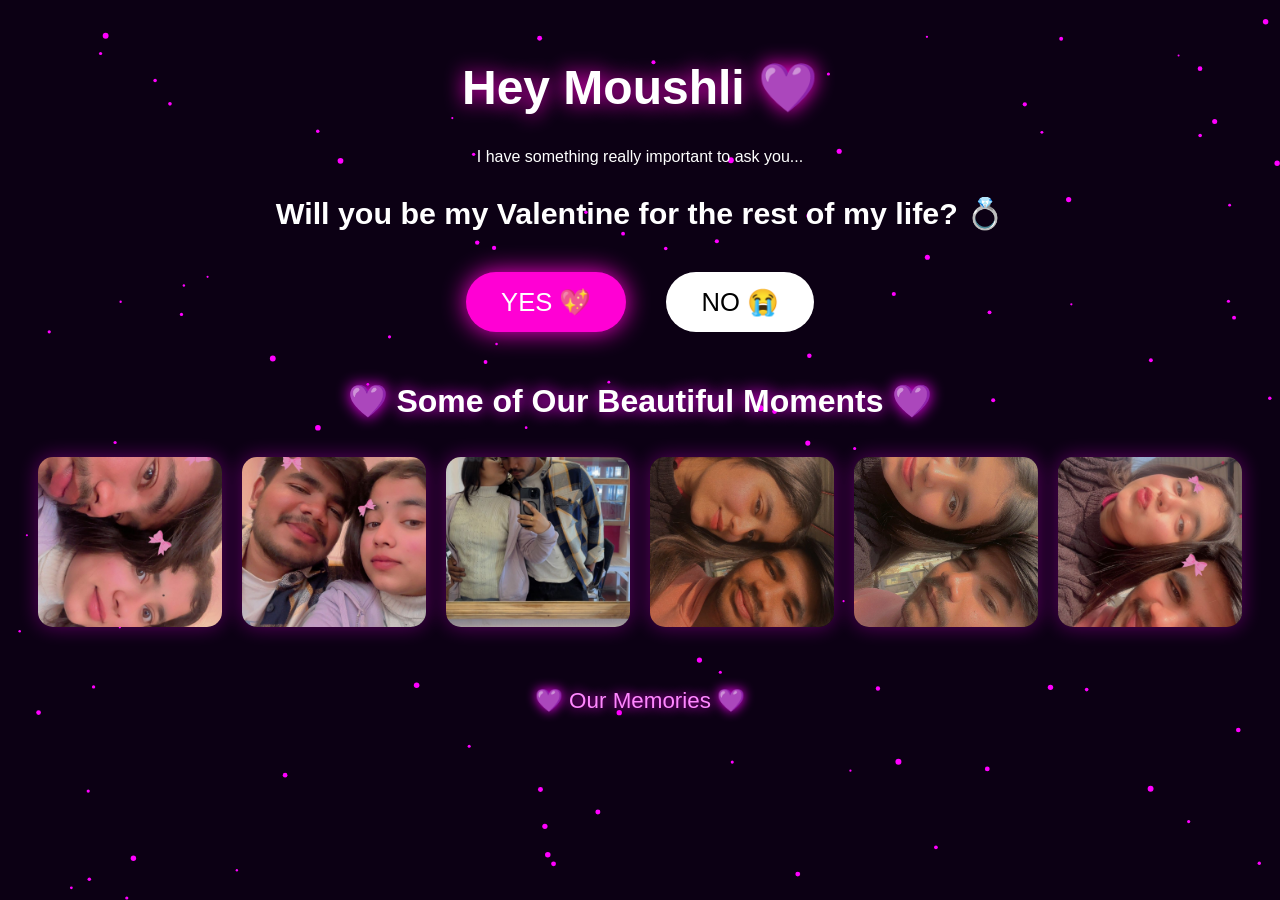
<file: fmm/index.html>
<!DOCTYPE html>
<html lang="en">
  <head>
    <meta charset="UTF-8" />
    <meta name="viewport" content="width=device-width, initial-scale=1.0" />
    <title>For My Moushli 💜</title>
    <link rel="stylesheet" href="style.css" />

    <!-- Background music -->
    <audio id="bg-music" loop>
      <source
        src="https://cdn.pixabay.com/audio/2023/03/25/audio_7ff2b25593.mp3"
        type="audio/mpeg"
      />
    </audio>
  </head>
  <body class="dark-theme">
    <canvas id="glitter"></canvas>

    <div class="container fade-in">
      <h1 class="main-title">Hey Moushli 💜</h1>
      <p class="subtitle">I have something really important to ask you...</p>

      <h2 class="question">
        Will you be my Valentine for the rest of my life? 💍
      </h2>

      <div class="buttons">
        <button class="yes-btn" onclick="sayYes()">YES 💖</button>
        <button class="no-btn" onmouseover="runAway(this)" onclick="sayNo()">
          NO 😭
        </button>
      </div>

      <h2 class="gallery-title">💜 Some of Our Beautiful Moments 💜</h2>

      <div class="photo-gallery">
        <img src="photo1.jpg" class="gallery-photo" />
        <img src="photo2.jpg" class="gallery-photo" />
        <img src="photo3.jpg" class="gallery-photo" />
        <img src="photo4.jpg" class="gallery-photo" />
        <img src="photo5.jpg" class="gallery-photo" />
        <img src="photo6.jpg" class="gallery-photo" />
      </div>

      <a href="memories.html" class="memories-link">💜 Our Memories 💜</a>
    </div>

    <script src="script.js"></script>
    <script src="effects.js"></script>
  </body>
</html>
</file>
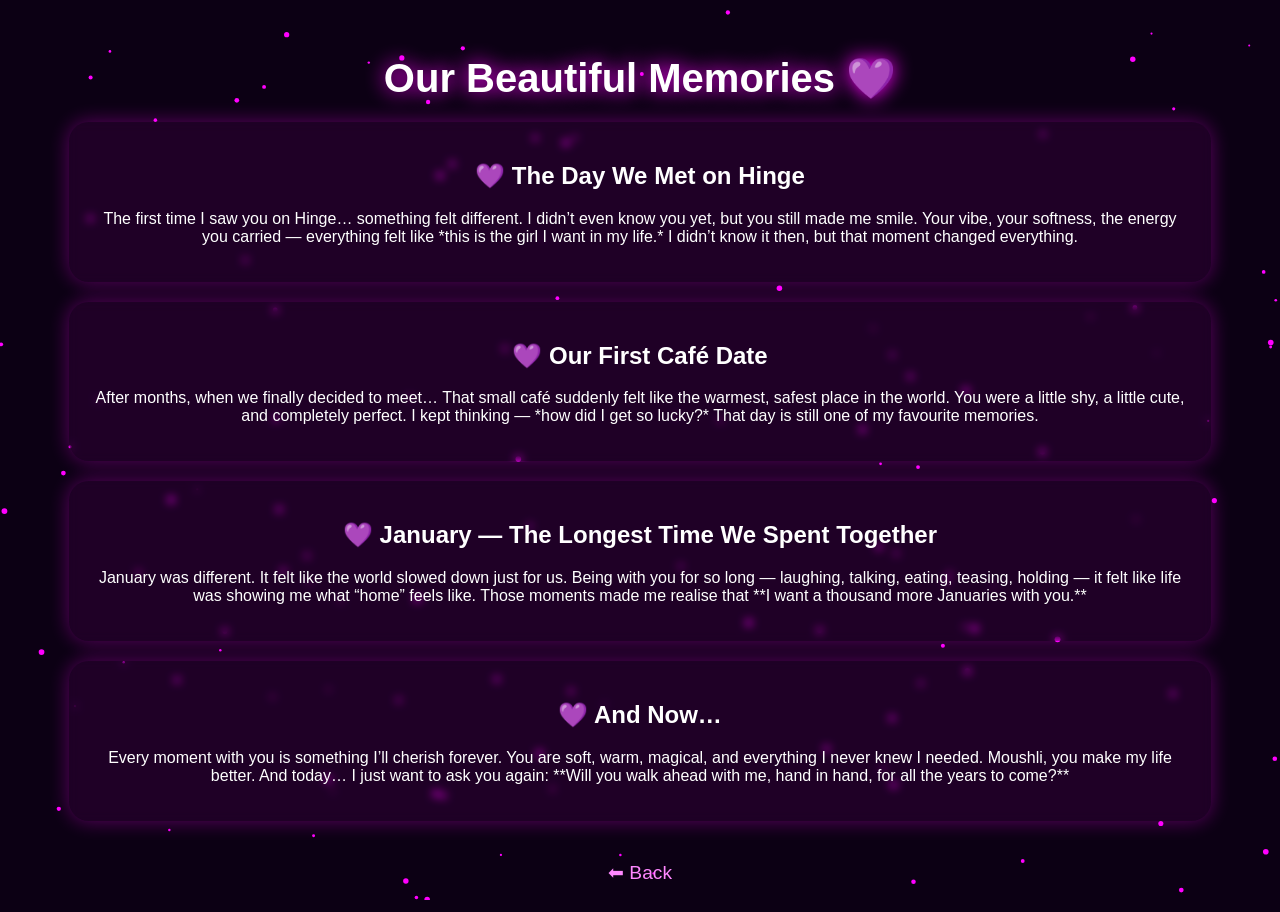
<file: fmm/memories.html>
<!DOCTYPE html>
<html lang="en">
  <head>
    <meta charset="UTF-8" />
    <meta name="viewport" content="width=device-width, initial-scale=1.0" />
    <title>For My Moushli 💜</title>
    <link rel="stylesheet" href="style.css" />
  </head>
  <body class="dark-theme">
    <canvas id="glitter"></canvas>
    <div class="memory-container fade-in">
      <h1 class="memory-title">Our Beautiful Memories 💜</h1>

      <div class="memory-card">
        <h2>💜 The Day We Met on Hinge</h2>
        <p>
          The first time I saw you on Hinge… something felt different. I didn’t
          even know you yet, but you still made me smile. Your vibe, your
          softness, the energy you carried — everything felt like *this is the
          girl I want in my life.* I didn’t know it then, but that moment
          changed everything.
        </p>
      </div>

      <div class="memory-card">
        <h2>💜 Our First Café Date</h2>
        <p>
          After months, when we finally decided to meet… That small café
          suddenly felt like the warmest, safest place in the world. You were a
          little shy, a little cute, and completely perfect. I kept thinking —
          *how did I get so lucky?* That day is still one of my favourite
          memories.
        </p>
      </div>

      <div class="memory-card">
        <h2>💜 January — The Longest Time We Spent Together</h2>
        <p>
          January was different. It felt like the world slowed down just for us.
          Being with you for so long — laughing, talking, eating, teasing,
          holding — it felt like life was showing me what “home” feels like.
          Those moments made me realise that **I want a thousand more Januaries
          with you.**
        </p>
      </div>

      <div class="memory-card">
        <h2>💜 And Now…</h2>
        <p>
          Every moment with you is something I’ll cherish forever. You are soft,
          warm, magical, and everything I never knew I needed. Moushli, you make
          my life better. And today… I just want to ask you again: **Will you
          walk ahead with me, hand in hand, for all the years to come?**
        </p>
      </div>

      <a href="index.html" class="back-button">⬅ Back</a>
    </div>

    <script src="effects.js"></script>
  </body>
</html>
</file>
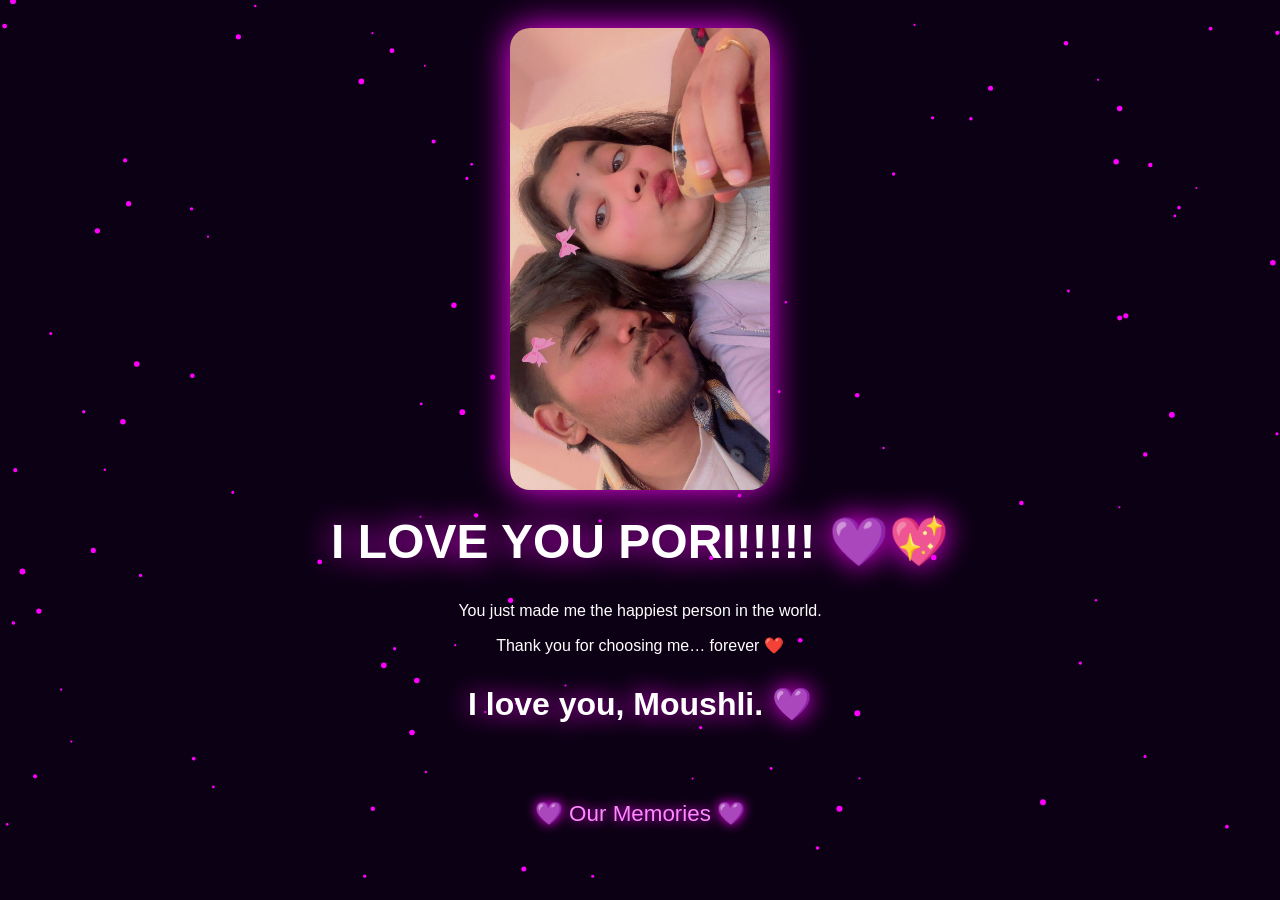
<file: fmm/yes.html>
<!DOCTYPE html>
<html lang="en">
  <head>
    <meta charset="UTF-8" />
    <meta name="viewport" content="width=device-width, initial-scale=1.0" />
    <title>For My Moushli 💜</title>
    <link rel="stylesheet" href="style.css" />
  </head>

  <body class="dark-theme">
    <canvas id="glitter"></canvas>

    <div class="yes-screen fade-in">
      <img src="couple.jpg" class="couple-photo" />

      <h1 class="yes-title">I LOVE YOU PORI!!!!! 💜💖</h1>
      <p class="yes-sub">You just made me the happiest person in the world.</p>
      <p class="yes-sub">Thank you for choosing me… forever ❤️</p>

      <h2 class="love-text">I love you, Moushli. 💜</h2>

      <a href="memories.html" class="memories-link">💜 Our Memories 💜</a>
    </div>

    <script src="effects.js"></script>
  </body>
</html>
</file>
<file: fmm/style.css>
/* Global */

body.dark-theme {
  background: #0c0014;
  color: #fff;
  overflow-x: hidden;
  font-family: "Poppins", sans-serif;
}

.fade-in {
  animation: fadeIn 1.5s ease-in-out;
}

@keyframes fadeIn {
  from {
    opacity: 0;
    transform: translateY(20px);
  }
  to {
    opacity: 1;
    transform: translateY(0);
  }
}

.container,
.memory-container,
.yes-screen {
  text-align: center;
  padding: 20px;
}

/* Titles */

.main-title {
  font-size: 3rem;
  text-shadow: 0 0 20px #ff00d4;
}

.question {
  margin-top: 30px;
  font-size: 1.9rem;
}

/* Buttons */

.buttons {
  margin-top: 40px;
  display: flex;
  justify-content: center;
  gap: 40px;
}

.yes-btn {
  padding: 15px 35px;
  font-size: 1.6rem;
  background: #ff00d4;
  border: none;
  color: white;
  border-radius: 50px;
  cursor: pointer;
  box-shadow: 0 0 25px #ff00d4;
  transition: 0.3s;
}

.yes-btn:hover {
  transform: scale(1.15);
  box-shadow: 0 0 45px #ff00ff;
}

.no-btn {
  padding: 15px 35px;
  font-size: 1.6rem;
  background: #fff;
  color: #000;
  border: none;
  border-radius: 50px;
  cursor: pointer;
  position: relative;
}

/* Memories Link */

.memories-link {
  display: inline-block;
  margin-top: 50px;
  font-size: 1.4rem;
  color: #ff87ff;
  text-decoration: none;
  text-shadow: 0 0 12px #ff00ff;
}

.memories-link:hover {
  color: white;
}

/* Memory Page */

.memory-title {
  font-size: 2.5rem;
  margin-bottom: 20px;
  text-shadow: 0 0 20px #ff00ff;
}

.memory-card {
  background: rgba(255, 0, 255, 0.08);
  margin: 20px auto;
  padding: 20px;
  width: 90%;
  border-radius: 20px;
  backdrop-filter: blur(5px);
  box-shadow: 0 0 20px #ff00ff55;
  transition: 0.4s;
}

.memory-card:hover {
  transform: scale(1.03);
  box-shadow: 0 0 40px #ff00ff;
}

.back-button {
  display: inline-block;
  margin-top: 20px;
  color: #ff87ff;
  font-size: 1.2rem;
  text-decoration: none;
}

/* YES Page */

.couple-photo {
  width: 260px;
  border-radius: 20px;
  box-shadow: 0 0 35px #ff00ff;
}

.yes-title {
  font-size: 3rem;
  margin-top: 20px;
  text-shadow: 0 0 30px #ff00ff;
}

.love-text {
  margin-top: 30px;
  font-size: 2rem;
  text-shadow: 0 0 25px #ff00ff;
}

/* Glitter */

canvas#glitter {
  position: fixed;
  top: 0;
  left: 0;
  width: 100%;
  height: 100%;
  z-index: -1;
}

.gallery-title {
  margin-top: 50px;
  font-size: 2rem;
  text-shadow: 0 0 15px #ff00ff;
}

.photo-gallery {
  margin-top: 25px;
  display: grid;
  grid-template-columns: repeat(auto-fit, minmax(130px, 1fr));
  gap: 20px;
  padding: 10px;
}

.gallery-photo {
  width: 100%;
  height: 170px;
  object-fit: cover;
  border-radius: 15px;
  box-shadow: 0 0 20px #ff00ff55;
  transition: 0.35s;
}

.gallery-photo:hover {
  transform: scale(1.1) rotate(1deg);
  box-shadow: 0 0 35px #ff00ff;
}
</file>
